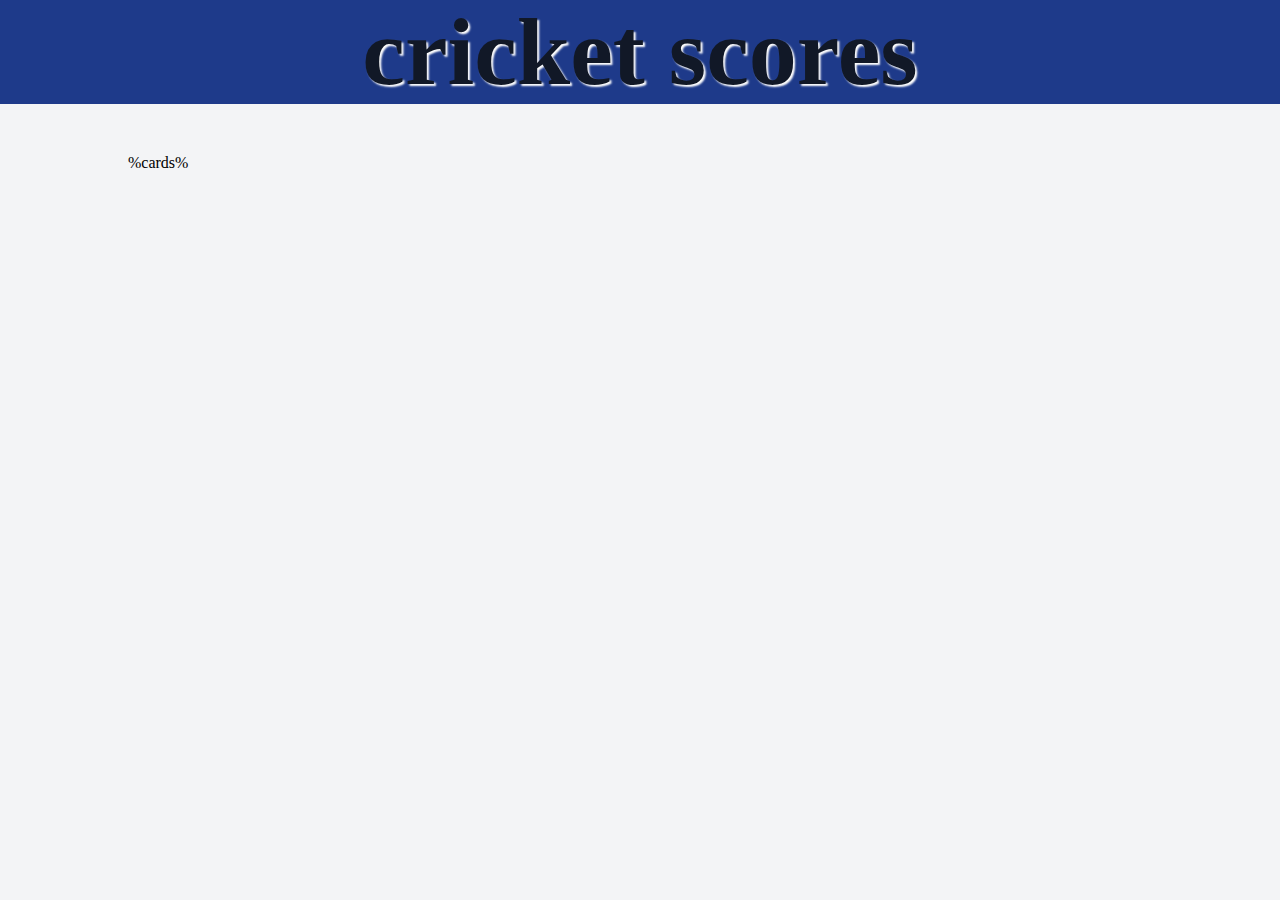
<file: html/index.html>
<!DOCTYPE html>
<html lang="en">
  <head>
    <meta charset="UTF-8" />
    <meta name="viewport" content="width=device-width, initial-scale=1.0" />
    <title>Document</title>
    <link rel="stylesheet" href="../static/css/style.css" />
  </head>
  <body>
    <header>
      <div>
        <h1>cricket scores</h1>
      </div>
    </header>
    <main>%cards%</main>
  </body>
</html>
</file>
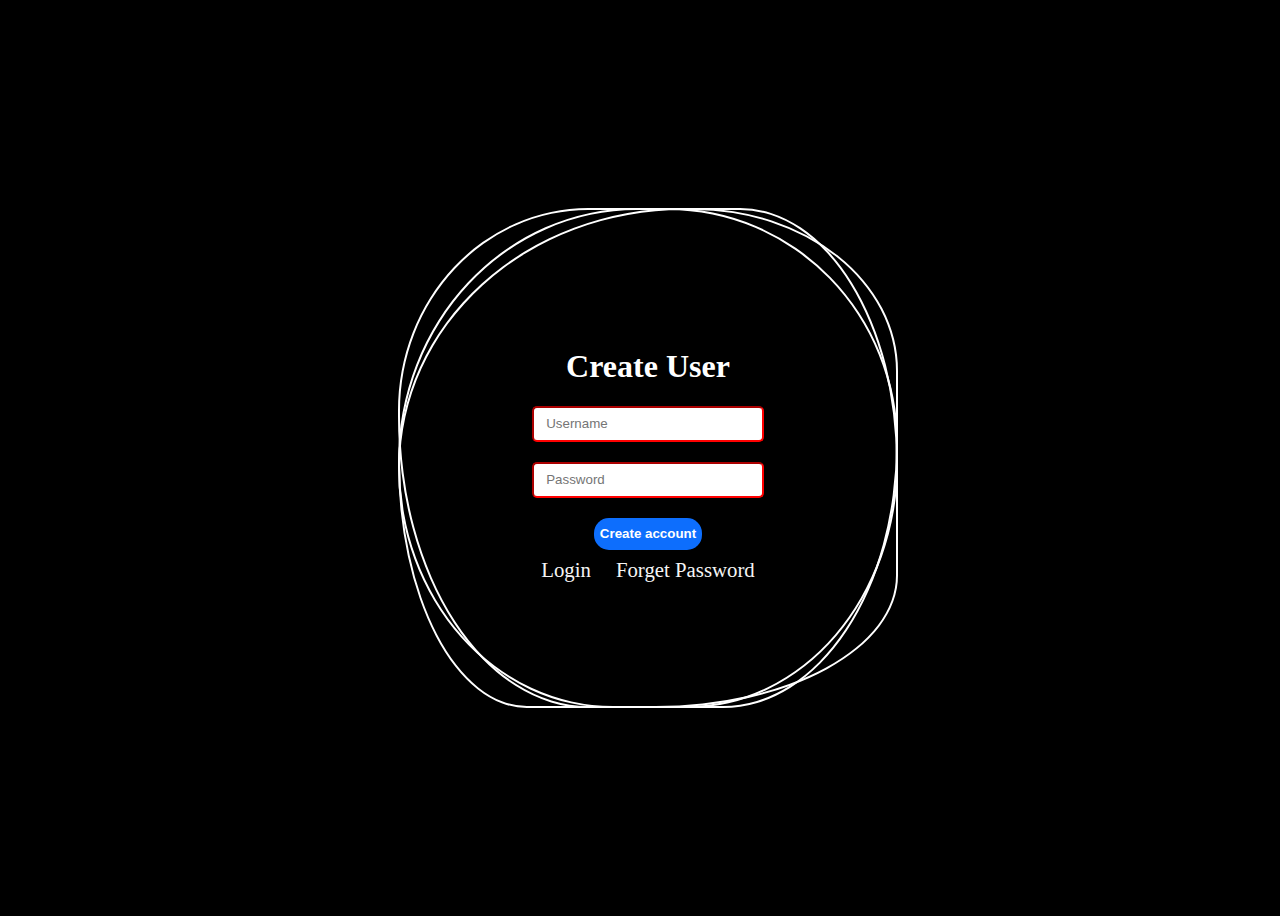
<file: html/createAcc.html>
<!DOCTYPE html>
<html lang="en">
  <head>
    <meta charset="UTF-8" />
    <meta name="viewport" content="width=device-width, initial-scale=1.0" />
    <link rel="stylesheet" href="../static/css/loginStyle.css" />
    <title>Document</title>
  </head>
  <body>
    <form id="loginForm">
      <h1>Create User</h1>
      <i class="i1"></i>
      <i class="i2"></i>
      <i class="i3"></i>
      <div class="between">
        <input
          type="text"
          id="name"
          name="username"
          placeholder="Username"
          required
        />
        <input
          type="password"
          id="password"
          name="password"
          placeholder="Password"
          required
        />
        <button type="submit">Create account</button>
        <div class="last">
          <a href="http://localhost:8000/" style="text-decoration: none"
            >login</a
          >
          <a href="http://localhost:8000/forgetPassword">forget password</a>
        </div>
      </div>
    </form>
    <script>
      let usersNames;
      async function userName() {
        const users = await fetch("http://localhost:8000/getUsersNames");
        usersNames = await users.json();
        // console.log("gii", data);
      }
      userName();
      document
        .getElementById("loginForm")
        .addEventListener("submit", async function (event) {
          event.preventDefault();

          const userName = document.getElementById("name").value;
          const password = document.getElementById("password").value;
          const response = await fetch("http://localhost:8000/createAccount", {
            method: "POST",
            headers: { "Content-Type": "application/json" },
            body: JSON.stringify({ userName, password }),
          });
          window.location.replace("http://localhost:8000/");
        });
      document.querySelector("#name").addEventListener("keyup", (event) => {
        if (event.target.value in usersNames) {
          alert("user already present");
          document.querySelector("button").disabled = true;
        } else {
          document.querySelector("button").disabled = false;
        }
      });
    </script>
  </body>
</html>
</file>
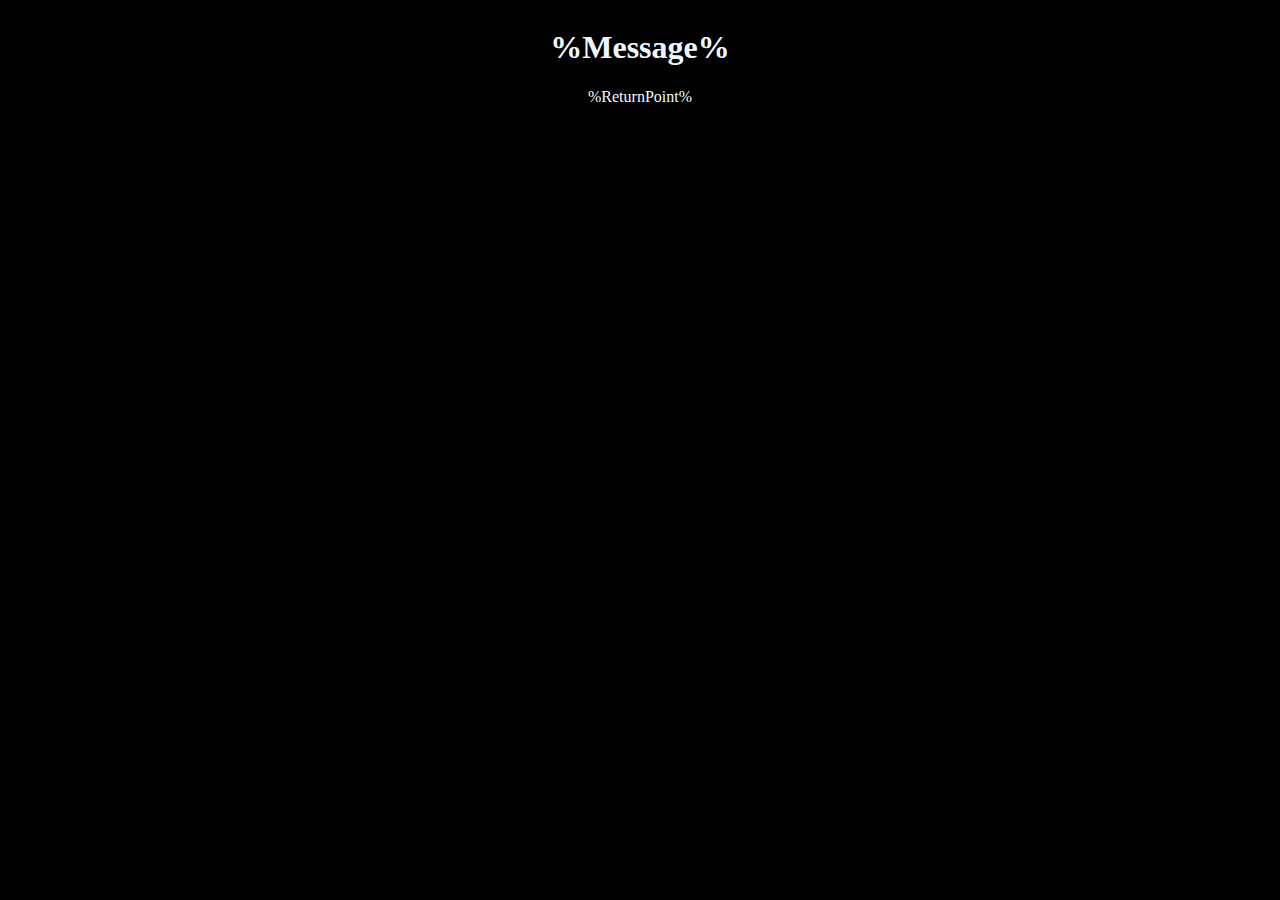
<file: html/existTemplate.html>
<!DOCTYPE html>
<html lang="en">
  <head>
    <meta charset="UTF-8" />
    <meta name="viewport" content="width=device-width, initial-scale=1.0" />
    <title>Document</title>
    <style>
      body {
        display: flex;
        align-items: center;
        flex-direction: column;
        background-color: black;
      }
      h1,
      a {
        text-transform: capitalize;
        text-decoration: none;
        color: aliceblue;
      }
    </style>
  </head>
  <body>
    <h1>%message%</h1>
    <a href="http://localhost:8000/%link%">%returnPoint%</a>
  </body>
</html>
</file>
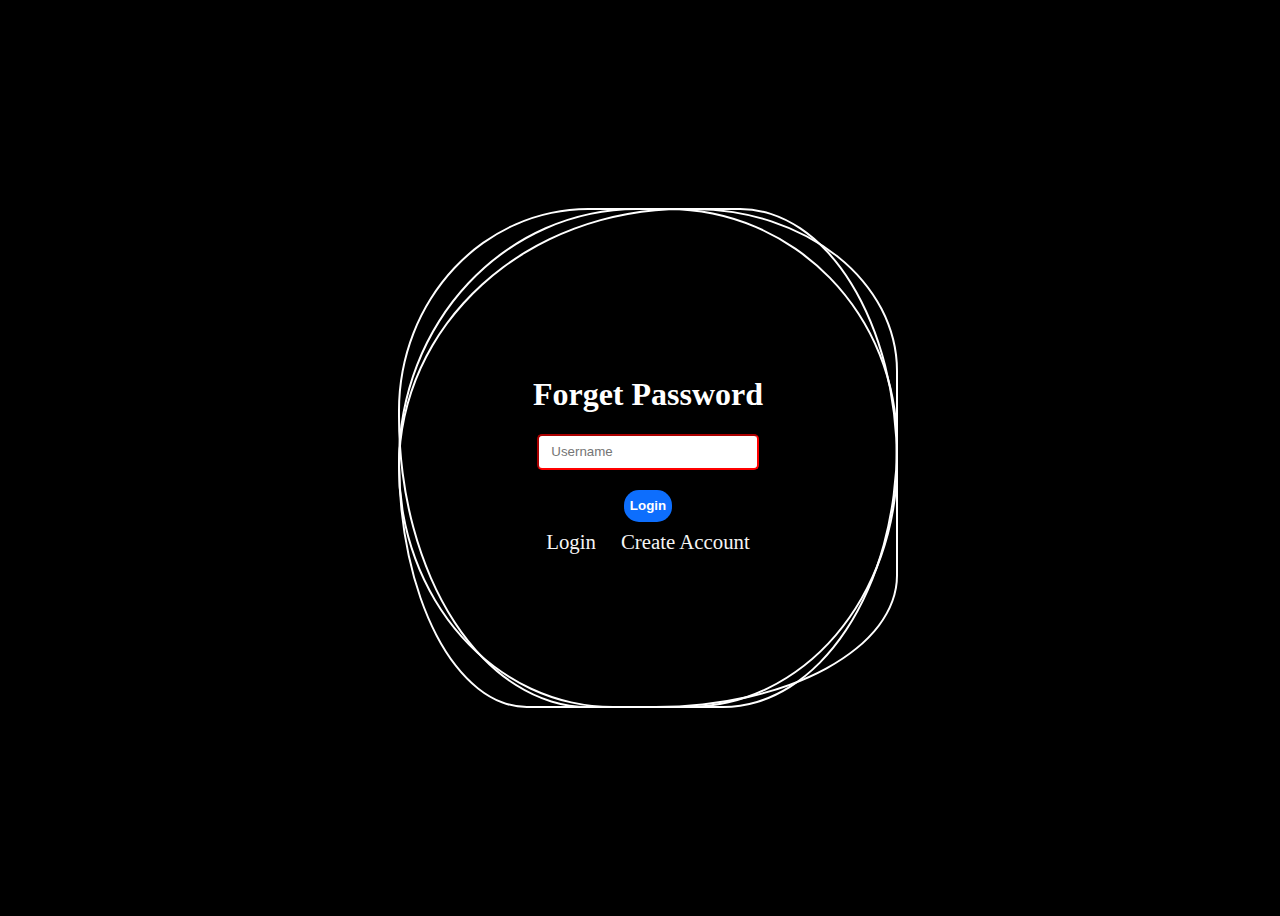
<file: html/forgetPassword.html>
<!DOCTYPE html>
<html lang="en">
  <head>
    <meta charset="UTF-8" />
    <meta name="viewport" content="width=device-width, initial-scale=1.0" />
    <title>Document</title>
    <link rel="stylesheet" href="../static/css/loginStyle.css" />
  </head>
  <body>
    <form id="loginForm">
      <h1>forget password</h1>
      <i class="i1"></i>
      <i class="i2"></i>
      <i class="i3"></i>
      <div class="between">
        <input
          type="text"
          id="name"
          name="username"
          placeholder="Username"
          required
        />
        <button type="submit">Login</button>
        <div class="last">
          <a href="http://localhost:8000/" style="text-decoration: none"
            >login</a
          >
          <a href="http://localhost:8000/createAcc">Create account</a>
        </div>
      </div>
    </form>
    <script>
      let usersNames;
      async function userName() {
        const users = await fetch("http://localhost:8000/getUsersNames");
        usersNames = await users.json();
      }
      userName();
      document.querySelector("button").addEventListener("click", (event) => {
        if (event.target.value in usersNames) {
          document.querySelector("button").disabled = false;
        } else {
          alert("user not registered");
          document.querySelector("button").disabled = true;
        }
      });
    </script>
  </body>
</html>
</file>
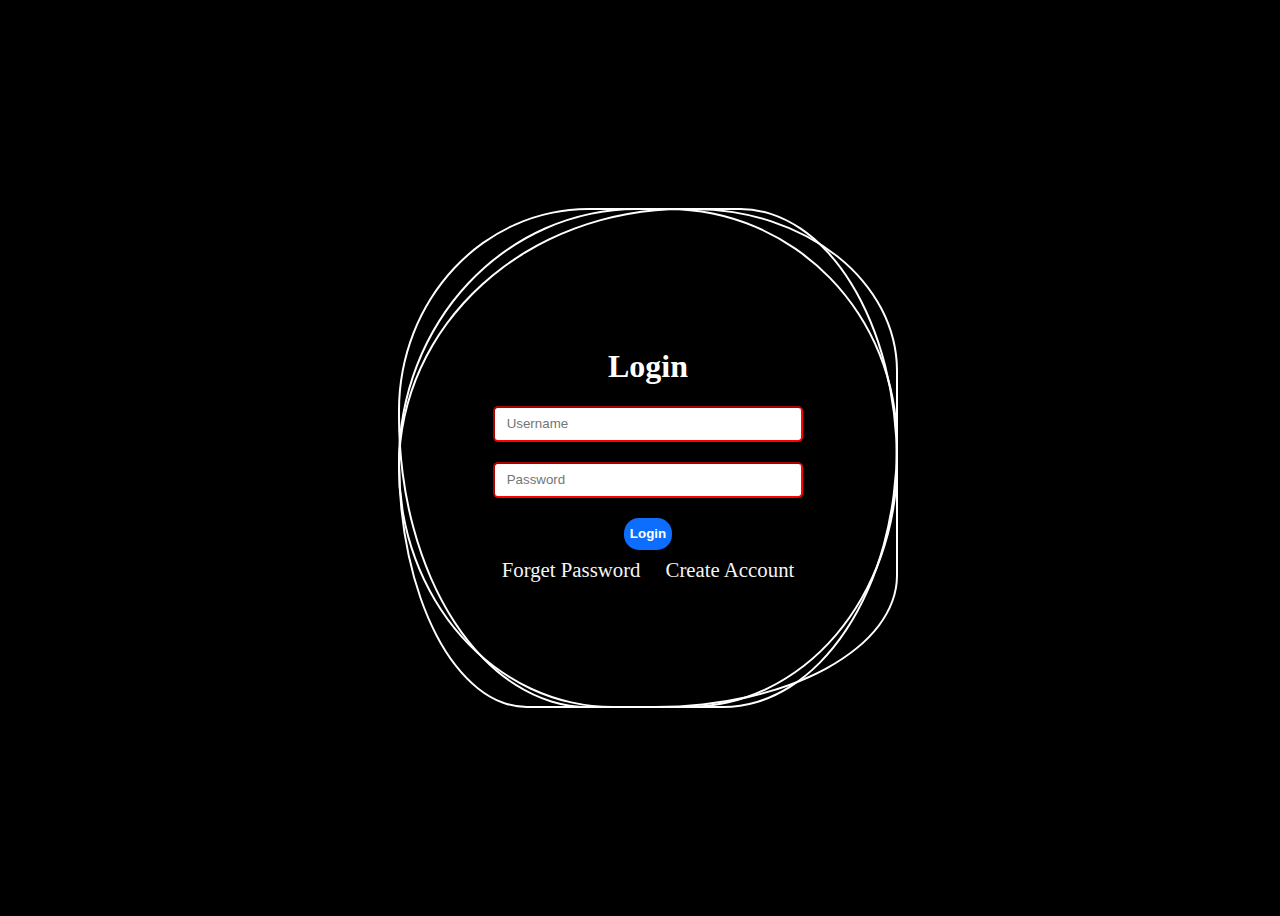
<file: html/loginPage.html>
<!DOCTYPE html>
<html lang="en">
  <head>
    <meta charset="UTF-8" />
    <meta name="viewport" content="width=device-width, initial-scale=1.0" />
    <title>Login</title>
    <link rel="stylesheet" href="../static/css/loginStyle.css" />
  </head>
  <body>
    <form id="loginForm">
      <h1>Login</h1>
      <i class="i1"></i>
      <i class="i2"></i>
      <i class="i3"></i>
      <div class="between">
        <input
          type="text"
          id="name"
          name="username"
          placeholder="Username"
          required
        />
        <input
          type="password"
          id="password"
          name="password"
          placeholder="Password"
          required
        />
        <button type="submit">Login</button>
        <div class="last">
          <a
            href="http://localhost:8000/forgetPassword"
            style="text-decoration: none"
            >Forget password</a
          >
          <a href="http://localhost:8000/createAcc">Create account</a>
        </div>
      </div>
    </form>

    <script>
      document
        .getElementById("loginForm")
        .addEventListener("submit", async function (event) {
          event.preventDefault(); // Prevent page reload

          const userName = document.getElementById("name").value;
          const password = document.getElementById("password").value;
          const response = await fetch("http://localhost:8000/login", {
            method: "POST",
            headers: { "Content-Type": "application/json" },
            body: JSON.stringify({ userName, password }),
          });
          const data = await response.json();
          if (data !== true) {
            alert("invalid user details");
          } else {
            window.location.replace("http://localhost:8000/cards");
          }
        });
    </script>
  </body>
</html>
</file>
<file: static/css/style.css>
* {
  padding: 0;
  margin: 0;
  box-sizing: border-box;
}
body {
  background-color: #f3f4f6;
}
.scroes {
  width: 98%;
  min-height: 100%;
  padding-left: 2rem;
  padding-right: 2rem;
  margin: auto;
  overflow: visible;
}
header {
  text-shadow: 2px 2px 2px white;
  display: flex;
  justify-content: center;
  background-color: #1e3a8a;
  position: relative;
  z-index: 1;
}
header div {
  width: fit-content;
}
body {
  height: 100vh;
  width: 100vw;
  overflow: scroll;
}
header {
  position: sticky;
  top: 0;
}
header div h1 {
  line-height: 6.5rem;
  font-size: 6rem;
  color: #111827;
}

main {
  margin: auto;
  width: 80%;
  display: grid;
  grid-template-columns: 1fr 1fr;
  position: relative;
  top: 50px;
  column-gap: 5%;
  row-gap: 10%;
}
.card {
  padding: 2rem;
  border-radius: 4px;
  text-transform: capitalize;
  text-shadow: 2px 2px 2px black;
  max-height: 100%;
  background-color: #1e3a8a;
  color: white;
}
.card-body {
  display: flex;
  flex-direction: column;
  gap: 30px;
  align-items: center;
}
.card-body p {
  line-height: 2rem;
  font-size: 1.5rem;
}
.card-header {
  display: flex;
  height: 3.5rem;
  justify-content: center;
}
.card h1 {
  line-height: 3.5rem;
  font-size: 2rem;
  position: absolute;
  color: #14b8a6;
}

@media only screen and (min-width: 468px) and (max-width: 1500px) {
  main {
    grid-template-columns: 1fr;
    p {
      font-size: 1rem;
    }
  }

  .card h1 {
    font-size: 1.5rem;
  }
}
@media only screen and (max-width: 1500px) {
  main {
    grid-template-columns: 1fr;
  }
  .card h1 {
    font-size: 1.5rem;
  }
}
</file>
<file: static/css/loginStyle.css>
.between {
  display: flex;
  align-items: center;
  justify-content: center;
  flex-direction: column;
  z-index: 1;
}

h1 {
  display: inline;
}

form {
  width: 500px;
  height: 500px;
  display: flex;
  flex-direction: column;
  align-items: center;
  justify-content: center;
  position: relative;
}
h1 {
  text-transform: capitalize;
}
input {
  margin-bottom: 20px;
  color: black;
  width: 100%;
  height: 30px;
  border-radius: 5px;
  border-color: red;
  z-index: 1;
  padding-left: 12px;
}

.last {
  display: flex;
  align-items: center;
  justify-content: center;
  justify-content: space-between;
  gap: 25px;
  font-size: 1.3rem;
  line-height: 2.5rem;
}

i {
  border: 2px solid white;
  inset: 0;
  position: absolute;
  z-index: -2;
}

body {
  background-color: black;
  color: white;
  width: 100%;
  min-height: 100vh;
  display: flex;
  justify-content: center;
  align-items: center;
}

.i1 {
  border-radius: 65% 36% 48% 49%/59% 58% 56% 55%;
  animation: clockwise 6s infinite;
}

.i2 {
  border-radius: 62% 75% 57% 62%/66% 77% 86% 95%;
  animation: clockwise 6s infinite;
}

.i3 {
  border-radius: 63% 54% 64% 34%/67% 43% 35% 65%;
  animation: anticlockwise 6s infinite;
}

@keyframes clockwise {
  0% {
    transform: rotate(0);
  }
  100% {
    transform: rotate(360deg);
  }
}
@keyframes anticlockwise {
  0% {
    transform: rotate(360deg);
  }
  100% {
    transform: rotate(0);
  }
}
form:hover,
form:focus-within {
  .i1 {
    border: 3px solid green;
  }
  .i2 {
    border: 3px solid red;
  }
  .i3 {
    border: 3px solid blue;
  }
}
@media screen and (max-width: 600px) {
  form {
    width: 300px;
    height: 300px;
  }
  .last {
    flex-direction: column;
  }
}

a {
  color: whitesmoke;
  text-decoration: none;
  text-transform: capitalize;
}

#login {
  width: 6rem;
  height: 1.5rem;
  font-weight: 300;
  font-size: 1.2rem;
  border-radius: 5px;
  cursor: pointer;
  border: 0;
  color: azure;
  background-image: linear-gradient(90deg, red, rgba(255, 0, 0, 0.42));
}

button {
  border-radius: 15px;
  border: 0;
  height: 2rem;
  background-color: #0d6efd;
  color: white;
  font-weight: 700;
}

button:disabled {
  background-color: #617fad;
}
</file>
